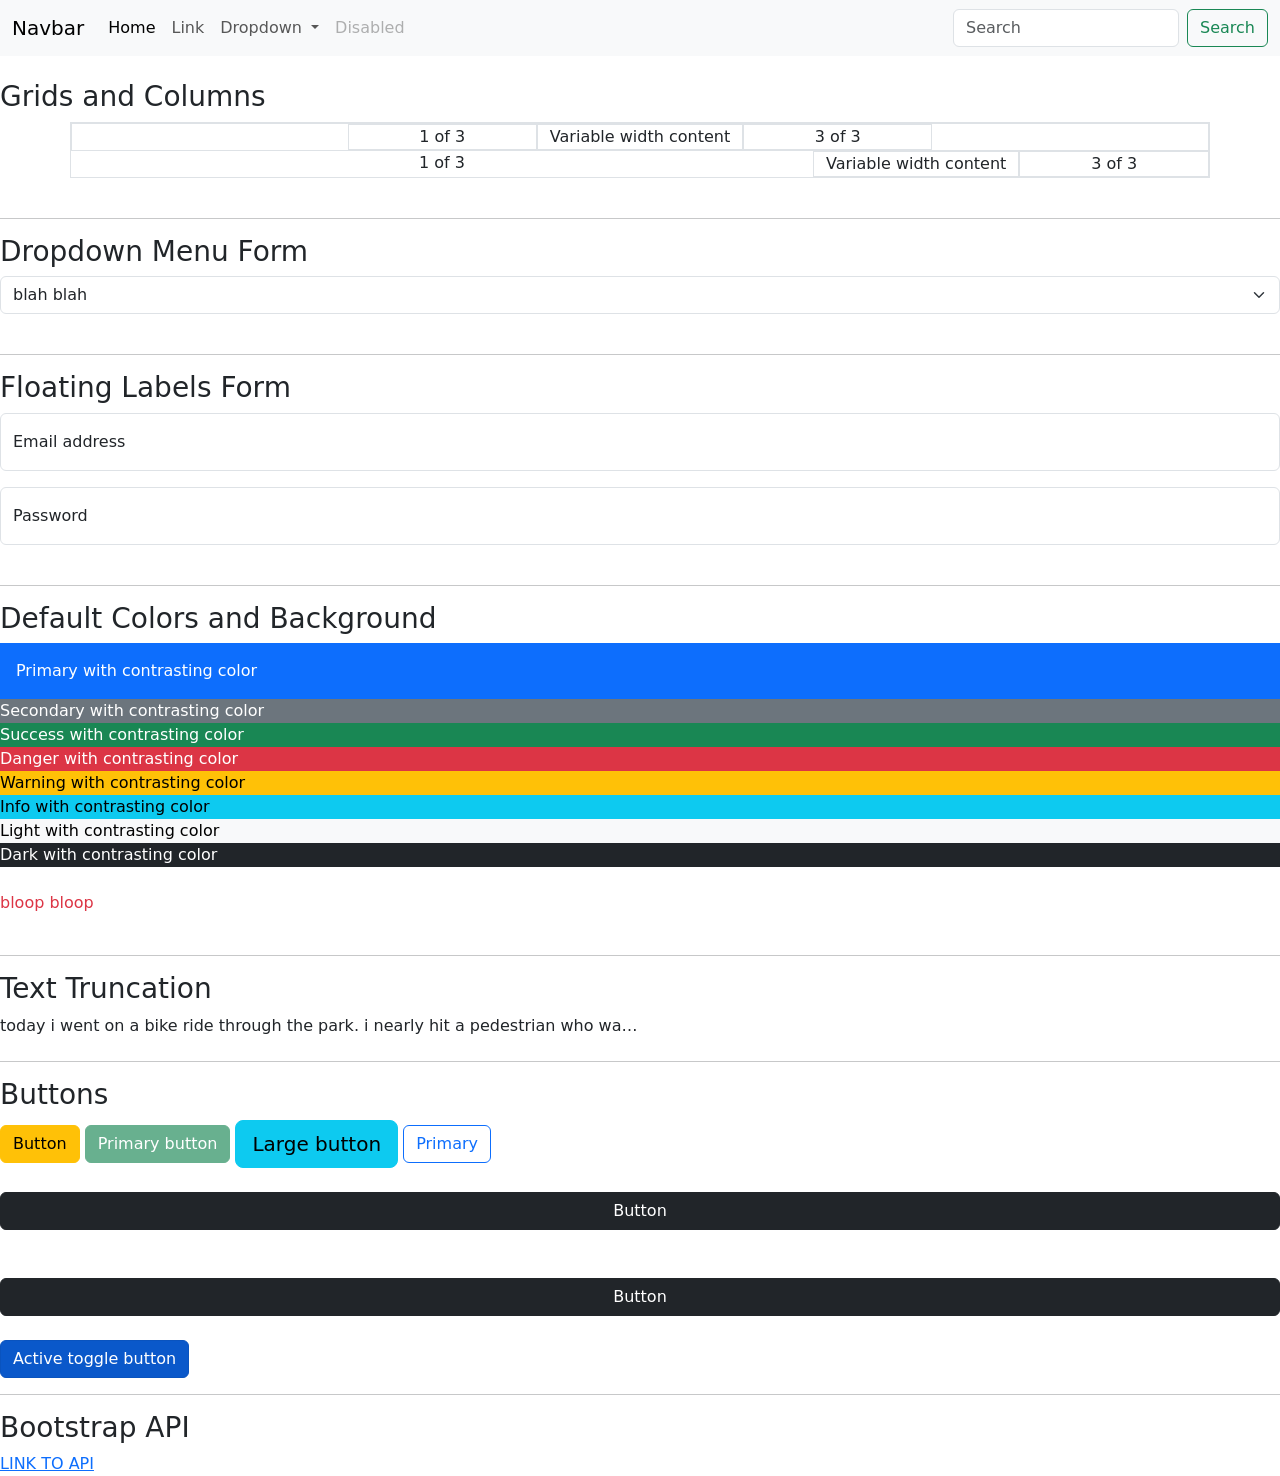
<file: 23_bt_dynamicSalamanders_akhmedovaD-huaS/index.html>
<!--
Dynamic Salamanders: Diana Akhmedova and Samantha Hua
SoftDev
K23 -- A Day of Noodling -- exploring Bootstrap
2022-11-28
time spent: 1.5 hrs
-->

<!doctype html>
<html lang="en">
  <head>
    <meta charset="utf-8">
    <meta name="viewport" content="width=device-width, initial-scale=1">
    <title>Bootstrap demo</title>
    <link href="https://cdn.jsdelivr.net/npm/bootstrap@5.2.3/dist/css/bootstrap.min.css" rel="stylesheet" integrity="sha384-rbsA2VBKQhggwzxH7pPCaAqO46MgnOM80zW1RWuH61DGLwZJEdK2Kadq2F9CUG65" crossorigin="anonymous">
  </head>
  <body>
    <!-- break it down now: Popper and other JS -->
    <script src="https://cdn.jsdelivr.net/npm/@popperjs/core@2.11.6/dist/umd/popper.min.js" integrity="sha384-oBqDVmMz9ATKxIep9tiCxS/Z9fNfEXiDAYTujMAeBAsjFuCZSmKbSSUnQlmh/jp3" crossorigin="anonymous"></script>
    <script src="https://cdn.jsdelivr.net/npm/bootstrap@5.2.3/dist/js/bootstrap.min.js" integrity="sha384-cuYeSxntonz0PPNlHhBs68uyIAVpIIOZZ5JqeqvYYIcEL727kskC66kF92t6Xl2V" crossorigin="anonymous"></script>

    <!-- complete JS bundle -->
    <!-- <script src="https://cdn.jsdelivr.net/npm/bootstrap@5.2.3/dist/js/bootstrap.bundle.min.js" integrity="sha384-kenU1KFdBIe4zVF0s0G1M5b4hcpxyD9F7jL+jjXkk+Q2h455rYXK/7HAuoJl+0I4" crossorigin="anonymous"></script> -->

    <!-- NAVBAR -->
    <nav class="navbar navbar-expand-lg bg-light">
      <!-- navbar creates the navbar element. visually, it just looks like a bar at the top of the screen with no margin -->
      <div class="container-fluid">
        <a class="navbar-brand" href="#">Navbar</a>
        <!-- navbar-brand makes the anchor link not look like a link but is still clickable -->
        <button class="navbar-toggler" type="button" data-bs-toggle="collapse" data-bs-target="#navbarSupportedContent" aria-controls="navbarSupportedContent" aria-expanded="false" aria-label="Toggle navigation">
          <!-- navbar-toggler is what allows mobile users to still access all of the components in the navbar. it only appears when the screen is small -->
          <span class="navbar-toggler-icon"></span>
          <!-- navbar-toggler-icon is the built in three lines icon that represents a menu that can be opened up -->
        </button>
        <div class="collapse navbar-collapse" id="navbarSupportedContent">
          <!-- navbar-collapse allows the user to move the navbar out of sight whenever they are not at the top of the page -->
          <!-- WE DO NOT KNOW WHAT COLLAPSE DOES THAT NAVBAR-COLLAPSE DOESN'T -->
          <ul class="navbar-nav me-auto mb-2 mb-lg-0">
            <!-- me-auto makes all of the contents in this list align left. mb-2 makes the margin of the ul larger and the overall navar thicker. mb-lg-0 removes the margin on the ul so that the overall navbar is the same thickness regardless of the screen size. mb-lg-0 is only triggered when the screen size is considered large -->
            <li class="nav-item">
              <!-- nav-link active bolds the item in the navbar that indicates to the user which page they are currently on -->
              <a class="nav-link active" aria-current="page"  href="#">Home</a>
              <!-- aria-current indicates the user is interacting with a specific item on the current page. it is an accessibility feature as screenreaders will be able to pick up on this and notify the listener that that link leads to the page you are already on. has no visual difference -->
            </li>
            <li class="nav-item">
              <!-- we think nav-item is a way to group all of the elements within the navbar. it doesn't actually change the style -->
              <a class="nav-link" href="#">Link</a>
            </li>
            <li class="nav-item dropdown">
              <!-- nav-item dropdown-toggle allows the user to toggle the dropdown menu on and off (visible/invisible) -->
              <a class="nav-link dropdown-toggle" href="#" role="button" data-bs-toggle="dropdown" aria-expanded="false">
                Dropdown
              </a>
              <ul class="dropdown-menu">
              <!-- dropdown-menu that allows the user to click on "Action", "Another action", and "Something else here" -->
                <li><a class="dropdown-item" href="#">Action</a></li>
                <li><a class="dropdown-item" href="#">Another action</a></li>
                <li><hr class="dropdown-divider"></li>
                <!-- creates a line within the dropdown menu to separate two sections of the same dropdown -->
                <li><a class="dropdown-item" href="#">Something else here</a></li>
                <!-- dropdown-item is an item of the dropdown-menu -->
              </ul>
            </li>
            <li class="nav-item">
              <a class="nav-link disabled">Disabled</a>
              <!-- nav-link disabled disables the user from clicking the link, it appears grayed out and is not clickable -->
            </li>
          </ul>
          <form class="d-flex" role="search">
            <!-- search is a form that allows the user to input text into the search bar and submit it when the search bar is clicked -->
            <input class="form-control me-2" type="search" placeholder="Search" aria-label="Search">
            <!-- form-control lets boostrap know that you're making a form more specific/customized. it allows you to utilize the other form-specific features -->
            <button class="btn btn-outline-success" type="submit">Search</button>
            <!-- btn-outline-success creates a green outline for the button and fills it with a darker green when hovered over -->
          </form>
        </div>
      </div>
    </nav>

    <br>

    <h3>Grids and Columns</h3>

    <!-- GRIDS AND COLUMNS -->
    <div class="container text-center border">
      <!-- container allows you to access all of the features Bootstrap provides for container. border makes a light gray border around the element -->
      <div class="row justify-content-md-center border">
        <div class="col col-lg-2 border">
          <!-- col-lg-2 changes the column size if the screen is classified as a large screen. 2 is the specified width of the cell. the greater the number, the larger the cell -->
          1 of 3
        </div>
        <div class="col-md-auto border">
          <!-- col-md-auto makes the column size just large enough to encase the text -->
          Variable width content
        </div>
        <div class="col col-lg-2 border">
          3 of 3
        </div>
      </div>
      <div class="row">
        <div class="col">
          1 of 3
        </div>
        <div class="col-md-auto border">
          Variable width content
        </div>
        <div class="col col-lg-2 border">
          3 of 3
        </div>
      </div>
    </div>

    <br>
    <hr>
    <h3>Dropdown Menu Form</h3>

    <!-- FORMS -->
      <!-- DROPDOWN-MENU FORM -->
      <select class="form-select" aria-label="Default select example">
        <!-- form-select specifies the type of form you are inputting, form-select is a dropdown-menu that displays "blah blah", "One", "Two", and "Three" -->
        <option selected>blah blah</option>
        <!-- selected specifies that this should be the option visible to the user before a choice is made -->
        <option value="1">One</option>
        <option value="2">Two</option>
        <option value="3">Three</option>
        <!-- form-select options -->
      </select>

      <br>
      <hr>
      <h3>Floating Labels Form</h3>

      <!-- FLOATING LABELS FORM -->
      <div class="form-floating mb-3">
        <!-- form-floating specifies that you are coding a form with floating labels. the mb-3 separates the email address input from the password input. the 3 specifically determines the size of the gap -->
        <input type="email" class="form-control" id="floatingInput" placeholder="name@example.com">
        <!-- specifying the type of input to be email does not change the site visually. we think it may allow us to validate whether the input was an email or not later on. -->
        <label for="floatingInput">Email address</label>
      </div>
      <div class="form-floating">
        <!-- form-floating creates a smaller-sized grayed out text of "Password" that appears above the user's cursor when the text field is clicked -->
        <input type="password" class="form-control" id="floatingPassword" placeholder="Password">
        <!-- placeholder is required on each <input> element, and we think that it is used if the user inputs nothing and submits the form, but the placeholder doesn't display on the text field -->
        <label for="floatingPassword">Password</label>
        <!-- for="floatingPassword" specifies the specific element the label is for. it is referencing the id given to the input earlier -->
      </div>

      <br>
      <hr>
      <h3>Default Colors and Background</h3>

    <!-- COLORS AND BACKGROUND -->
    <div class="text-bg-primary p-3">Primary with contrasting color</div>
    <!-- p-3 makes the padding the specific size attributed to 3. as with the other spacing shortcuts, the larger the number, the larger the spacing -->
    <!-- primary is blue, text is white -->
    <div class="text-bg-secondary">Secondary with contrasting color</div>
    <!-- secondary is gray, text is white -->
    <div class="text-bg-success">Success with contrasting color</div>
    <!-- success is dark green, text is white -->
    <div class="text-bg-danger">Danger with contrasting color</div>
    <!-- danger is red, text is white  -->
    <div class="text-bg-warning">Warning with contrasting color</div>
    <!-- warning is yellow, text is black -->
    <div class="text-bg-info">Info with contrasting color</div>
    <!-- info is light blue, text is black-->
    <div class="text-bg-light">Light with contrasting color</div>
    <!-- light is white, text is black -->
    <div class="text-bg-dark">Dark with contrasting color</div>
    <!-- dark is black, text is white -->
    <br>
    <div class="text-danger">bloop bloop</div>
    <!-- you can also use the default colors to change text. just remove the -bg -->

    <br>
    <hr>
    <h3>Text Truncation</h3>

    <!-- TEXT TRUNCATION -->
    <span class="d-inline-block text-truncate" style="max-width: 50%;">
    <!-- the documentation said this would only work with display:block or display:inline-block. we opted for the example with display:inline-block as we thought this would be more applicable to our work -->
      today i went on a bike ride through the park. i nearly hit a pedestrian who walked into the bike lane. i was scared. and i saw a little kid who was eating ice cream. in this weather! who could imagine
      <!-- d-inline-block is the bootstrap shortcut to set display:inline-block. the style specifies where the text should be cut off. the ellipses are added automatically-->
      <!-- this would have been very helpful with our K00 projects when we only wanted to show a snippet of our blogs/stories -->
    </span>

    <br>
    <hr>
    <h3>Buttons</h3>

    <!-- BUTTONS -->
    <button class="btn btn-warning" type="submit">Button</button>
    <!-- classic type of button that gets lighter when you hover over it -->
    <button type="button" class="btn btn-success" disabled>Primary button</button>
    <!-- btn-success creates a green button with white text. it does not change color because the user is prohibited from clicking on the button -->
    <button type="button" class="btn btn-info btn-lg">Large button</button>
    <!-- btn-info creates a large blue button with white text. it becomes a lighter shade of blue once hovered over -->
    <button type="button" class="btn btn-outline-primary">Primary</button>
    <!-- btn-outline-primary creates a blue outline of the button with blue text. once hovered over, the button's background becomes blue and the text becomes white -->

    <br> <br>

    <div class="d-grid gap-5">
      <!-- d-grid makes the button the length of the screen. gap-5 specifies the distance between the two buttons. 5 is the maximum so any number beyond it makes the two buttons touch. -->
      <button class="btn btn-dark" type="button">Button</button>
      <button class="btn btn-dark" type="button">Button</button>
      <!-- the button spans the entire screen and is black with white text. when hovered over, the button turns gray -->
    </div>
    <br>
    <button type="button" class="btn btn-primary active" data-bs-toggle="button" aria-pressed="true">Active toggle button</button>
    <!-- btn-primary active creates a blue button that can be pressed to activate/toggle on and pressed again to deactivate/toggle off. it turns a darker shade of blue once activated. -->

    <br>
    <hr>
    <h3>Bootstrap API</h3>

    <a alt="bootstrap api link" href="https://getbootstrap.com/docs/5.2/utilities/api/">LINK TO API</a>

  </body>
</html>
</file>
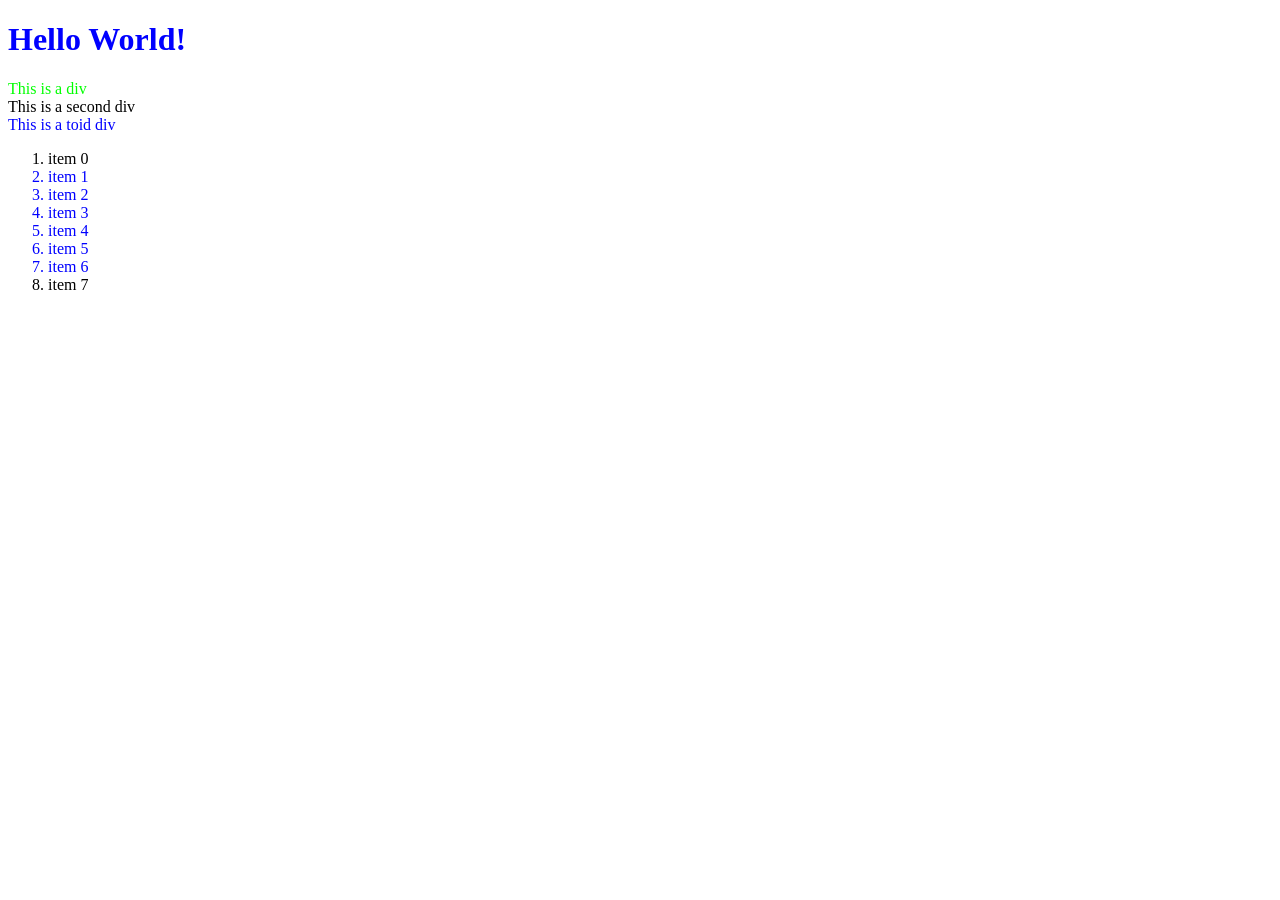
<file: 28_jsdom/index.html>
<!DOCTYPE html>

<!--
     Team Dark Lord Chuckles the Silly Pig :: Lauren Lee, Thomas Zhang, Diana Akhmedova
     SoftDev pd7
     K28 -- Manipulating the DOM
     2023-04-05w
   --------------------------------------------------
-->

<html lang="en">
  <!-- HTML file for exploring JavaScript interactions with the DOM -->

  <head>
    <meta charset="utf-8">
    <style>
      .red   {color : #ff0000;}
      .green {color : #00ff00;}
      .blue  {color : #0000ff;}
    </style>
  </head>

  <body>
    <h1 id="h" class="blue">Hello World!</h1>

    <div id="div1" class="green">This is a div</div>
    <div id="div2">This is a second div</div>
    <div class="blue">This is a toid div</div>

    <ol id="thelist">
      <li class="">item 0</li>
      <li class="green blue">item 1</li>
      <li class="green blue">item 2</li>
      <li class="red green blue">item 3</li>
      <li class="red green blue">item 4</li>
      <li class="green blue">item 5</li>
      <li class="green blue">item 6</li>
      <li class="">item 7</li>
    </ol>

    <script src="dommy_consolery.js"></script>

  </body>
</html>
</file>
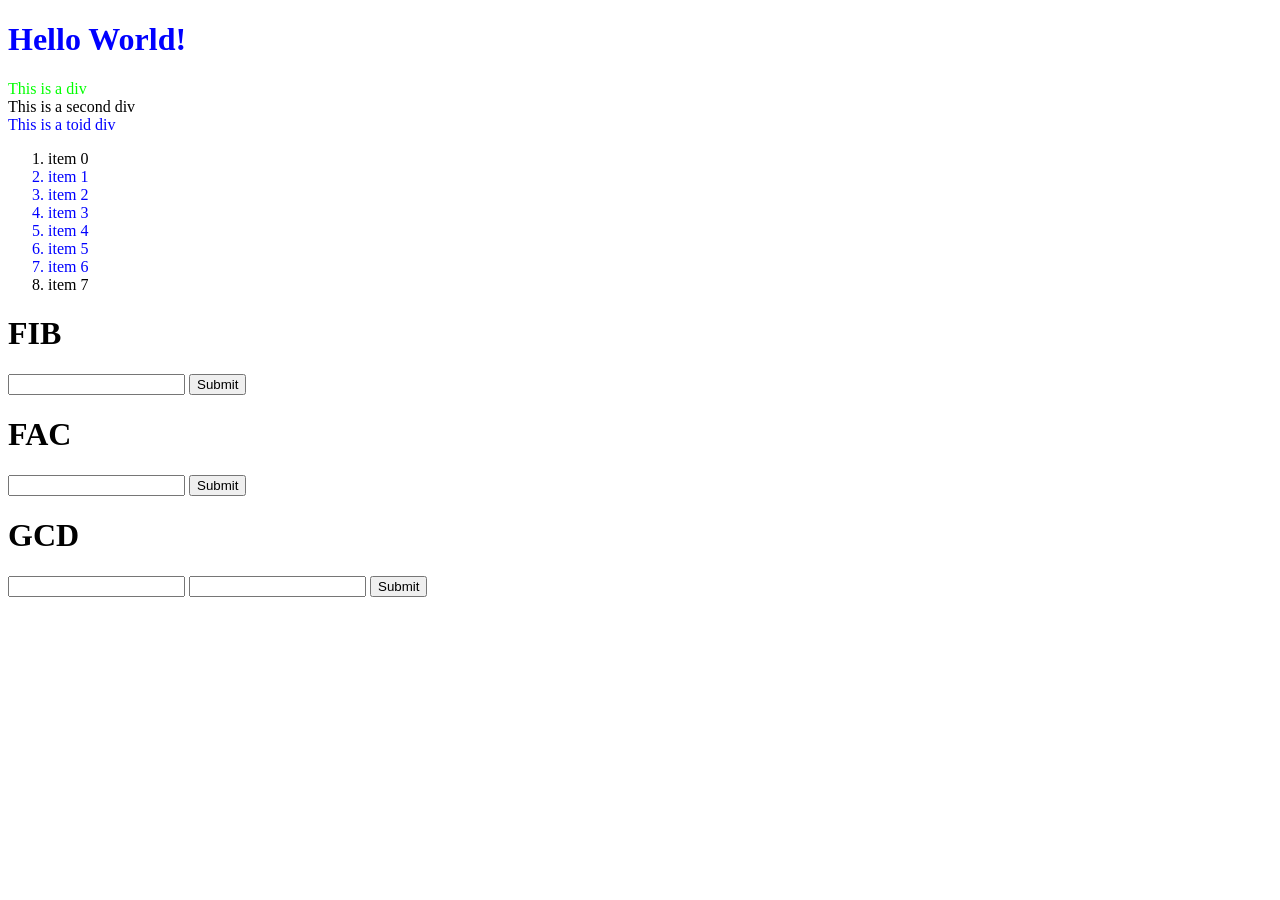
<file: 29_jsdom/index.html>
<!DOCTYPE html>

<!--
     Team Dark Lord Chuckles the Silly Pig :: Lauren Lee, Thomas Zhang, Diana Akhmedova
     SoftDev pd7
     K29 -- Manipulating the DOM
     2023-04-20r
   --------------------------------------------------
-->

<html lang="en">
  <!-- HTML file for exploring JavaScript interactions with the DOM -->

  <head>
    <meta charset="utf-8">
    <style>
      .red   {color : #ff0000;}
      .green {color : #00ff00;}
      .blue  {color : #0000ff;}
    </style>
  </head>

  <body>
    <h1 id="h" class="blue">Hello World!</h1>

    <div id="div1" class="green">This is a div</div>
    <div id="div2">This is a second div</div>
    <div class="blue">This is a toid div</div>

    <ol id="thelist">
      <li class="">item 0</li>
      <li class="green blue">item 1</li>
      <li class="green blue">item 2</li>
      <li class="red green blue">item 3</li>
      <li class="red green blue">item 4</li>
      <li class="green blue">item 5</li>
      <li class="green blue">item 6</li>
      <li class="">item 7</li>
    </ol>

    <h1>FIB</h1>
    <input type="number" id="fibText"></input>
    <button id="fibButton">Submit</button>
    <p id="fibPara"></p>

    <h1>FAC</h1>
    <input type="number" id="facText"></input>
    <button id="facButton">Submit</button>
    <p id="facPara"></p>

    <h1>GCD</h1>
    <input type="number" id="gcdText1"></input>
    <input type="number" id="gcdText2"></input>
    <button id="gcdButton">Submit</button>
    <p id="gcdPara"></p>

    <script src="dommy_consolery.js"></script>

  </body>
</html>
</file>
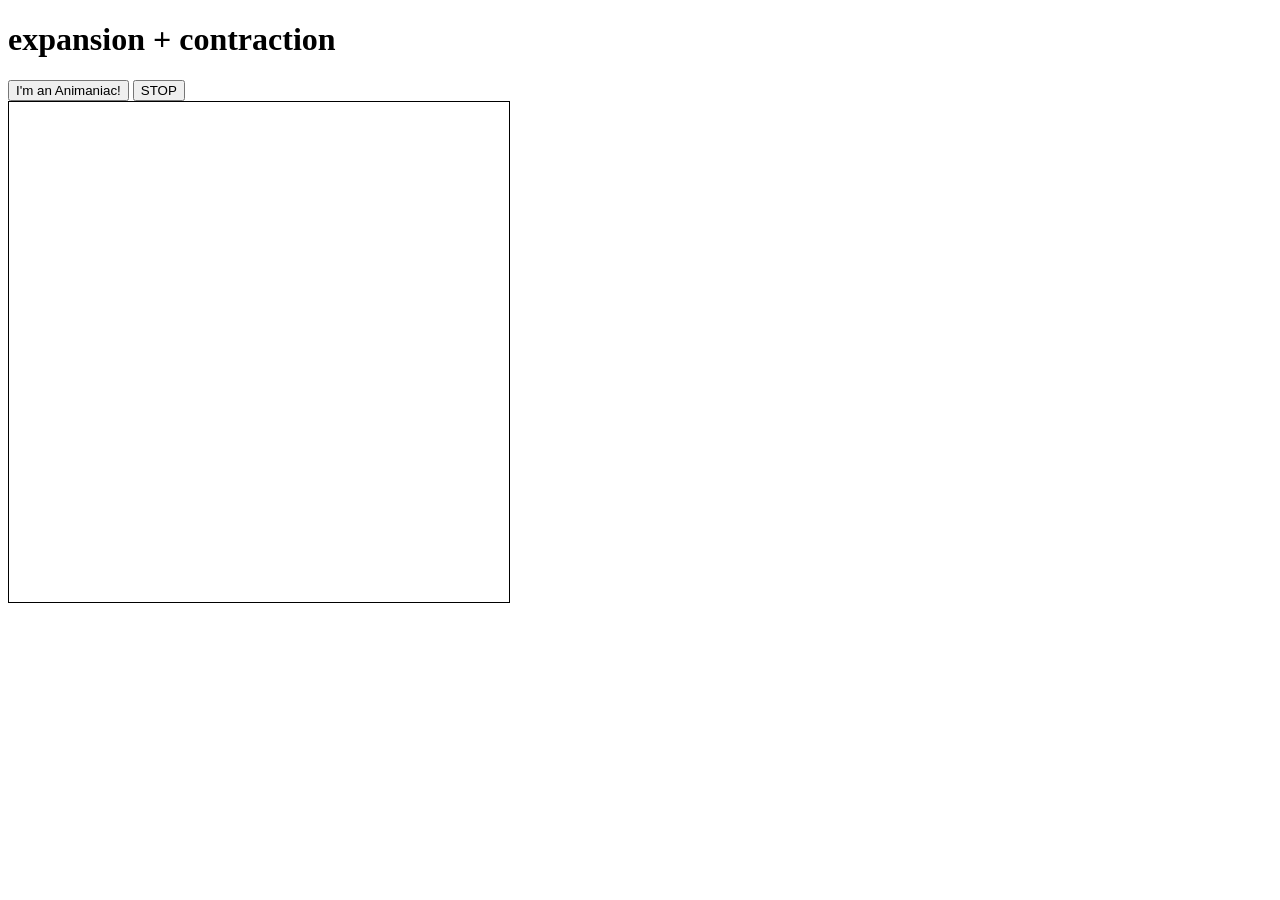
<file: 31_jsanim/index.html>
<!DOCTYPE html>
<html lang="en">
  <!-- Team Dark Lord Chuckles the Silly Pig :: Lauren Lee, Thomas Zhang, Diana Akhmedova
       SoftDev pd7
       K31 -- canvas based JS animation
       2023-04-25t

       HTML file for JavaScript canvas work
  -->

  <head>
    <meta charset="utf-8"/>
    <title>The State of Animania</title>
  </head>

  <style>
    #playground { border: 1px solid black }
  </style>

  <h1>expansion + contraction</h1>

  <div>
    <button id="buttonCircle">
      I'm an Animaniac!
    </button>

    <button id="buttonStop">
      STOP
    </button>
  </div>

  <canvas width="500" height="500" id="playground">
  </canvas>

  <script src="animate.js"></script>

</html>
</file>
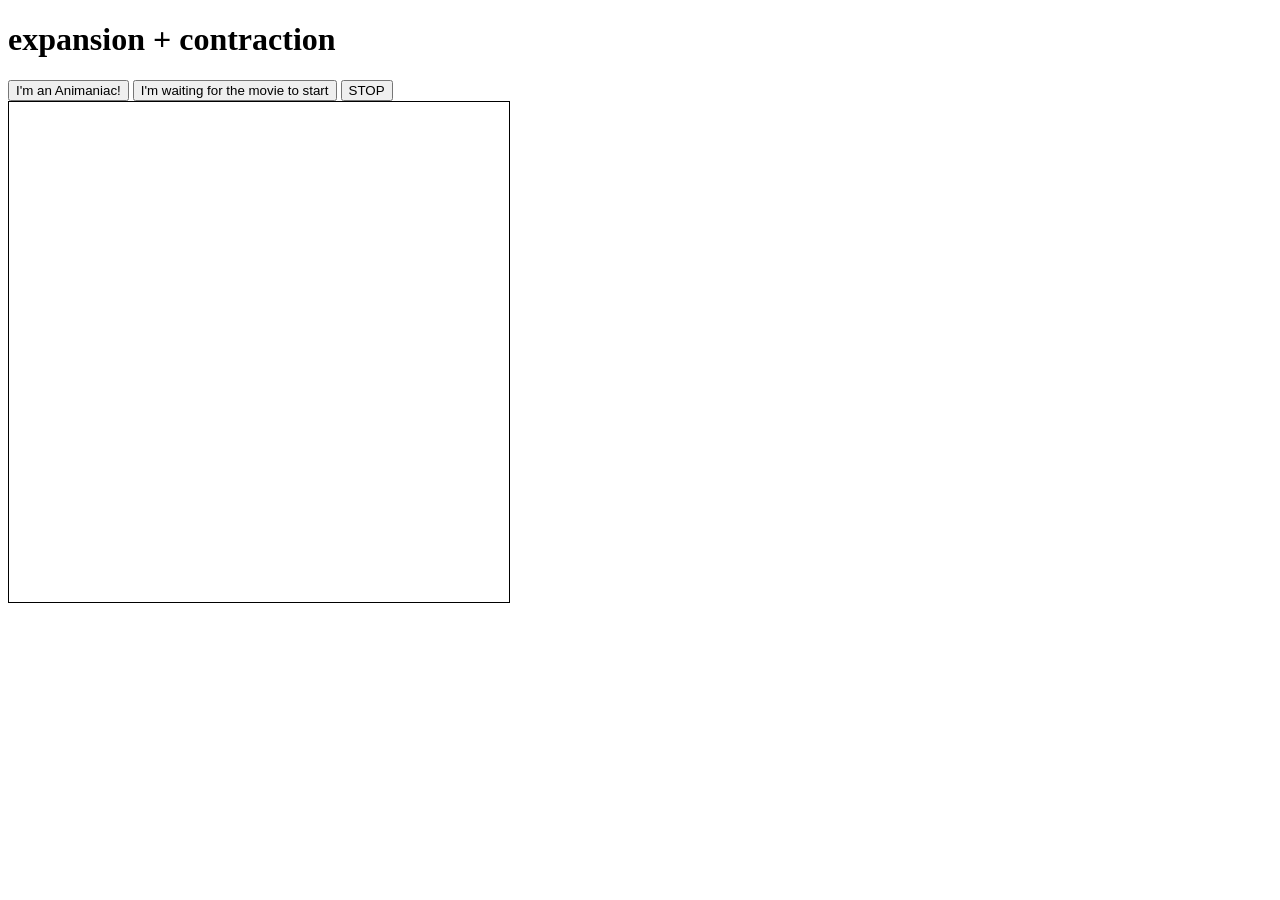
<file: 32_jsanim/index.html>
<!DOCTYPE html>
<html lang="en">
  <!-- Team Dark Lord Chuckles the Silly Pig :: Lauren Lee, Thomas Zhang, Diana Akhmedova
       SoftDev pd7
       K32 -- canvas based JS animation
       2023-04-26w
       HTML file for JavaScript canvas work
  -->

  <head>
    <meta charset="utf-8"/>
    <title>The State of Animania</title>
  </head>

  <style>
    #playground { border: 1px solid black }
  </style>

  <h1>expansion + contraction</h1>

  <div>
    <button id="circle">
    I'm an Animaniac!
    </button>

    <button id="dvd">
    I'm waiting for the movie to start
    </button>
    
    <button id="stop">
    STOP
    </button>
  </div>

  <canvas width="500" height="500" id="playground">
  </canvas>

  <script src="animate.js"></script>

</html>
</file>
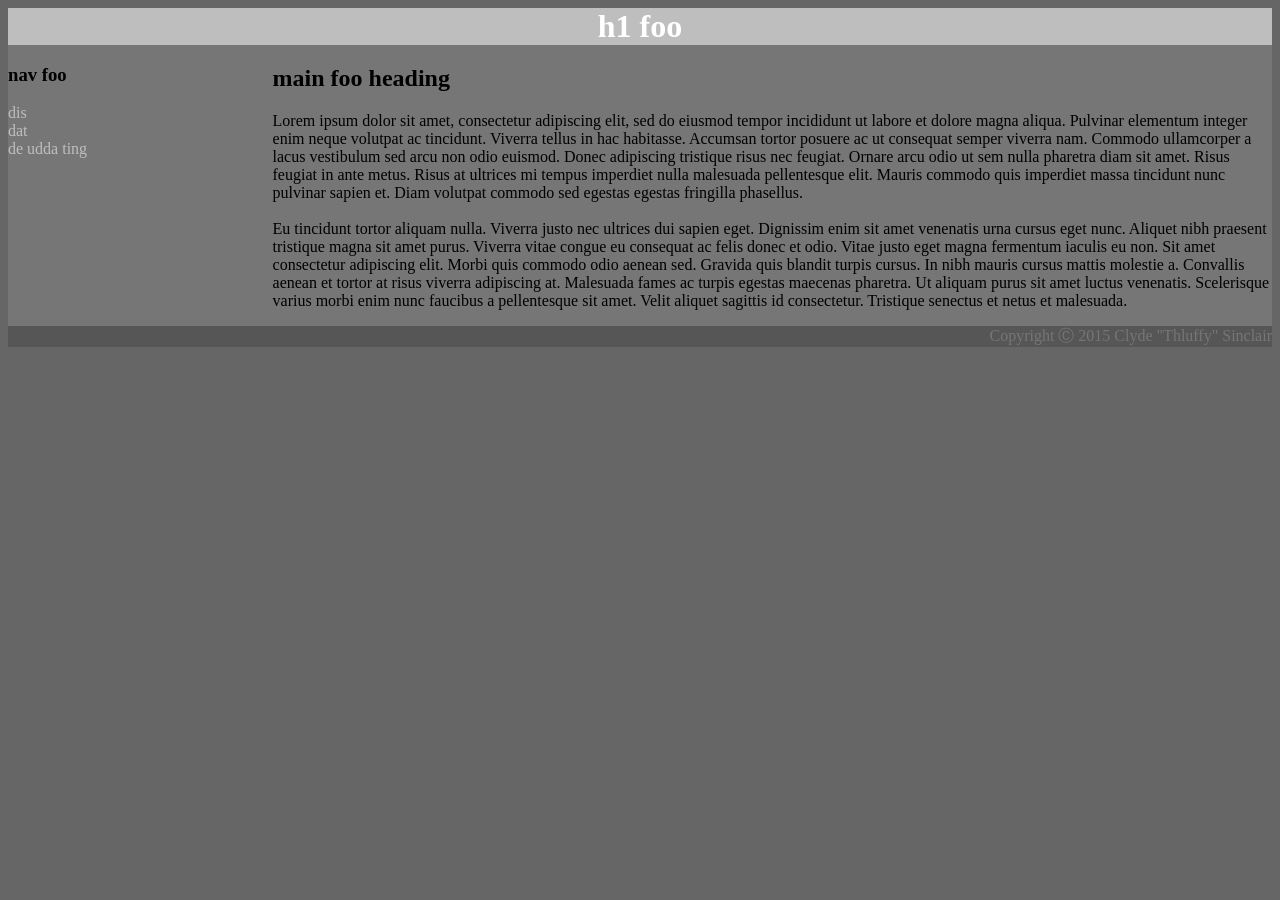
<file: 14_css/templates/index.html>
<!--
* DEM PUMPKINS: Diana Akhmedova, Emily Ortiz, May Qiu
* SoftDev
* K14 -- Serving Looks
* 2022-10-19
* time spent: 0.3 hr
-->

<!DOCTYPE html>

<html>

    <head>
        <link rel="stylesheet" type="text/css" href="../static/style.css">
    </head>

    <body>
        <h1>h1 foo</h1>
        <div id="flex_container">
            <div id="navigate">
                <nav class="main_content">
                    <h3>nav foo</h3>
                    <ul>
                        <li>dis</li>
                        <li>dat</li>
                        <li>de udda ting</li>
                    </ul>
                </nav>
            </div>
            <div class="main_content">
                <h2>main foo heading</h2>
                <p>Lorem ipsum dolor sit amet, consectetur adipiscing elit, sed do eiusmod tempor incididunt ut labore et dolore magna aliqua. Pulvinar elementum integer enim neque volutpat ac tincidunt. Viverra tellus in hac habitasse. Accumsan tortor posuere ac ut consequat semper viverra nam. Commodo ullamcorper a lacus vestibulum sed arcu non odio euismod. Donec adipiscing tristique risus nec feugiat. Ornare arcu odio ut sem nulla pharetra diam sit amet. Risus feugiat in ante metus. Risus at ultrices mi tempus imperdiet nulla malesuada pellentesque elit. Mauris commodo quis imperdiet massa tincidunt nunc pulvinar sapien et. Diam volutpat commodo sed egestas egestas fringilla phasellus.
                <br><br>
                Eu tincidunt tortor aliquam nulla. Viverra justo nec ultrices dui sapien eget. Dignissim enim sit amet venenatis urna cursus eget nunc. Aliquet nibh praesent tristique magna sit amet purus. Viverra vitae congue eu consequat ac felis donec et odio. Vitae justo eget magna fermentum iaculis eu non. Sit amet consectetur adipiscing elit. Morbi quis commodo odio aenean sed. Gravida quis blandit turpis cursus. In nibh mauris cursus mattis molestie a. Convallis aenean et tortor at risus viverra adipiscing at. Malesuada fames ac turpis egestas maecenas pharetra. Ut aliquam purus sit amet luctus venenatis. Scelerisque varius morbi enim nunc faucibus a pellentesque sit amet. Velit aliquet sagittis id consectetur. Tristique senectus et netus et malesuada.</p>
            </div>
        </div>
        <p id="copyright">Copyright Ⓒ 2015 Clyde "Thluffy" Sinclair</p>
    </body>

</html>
</file>
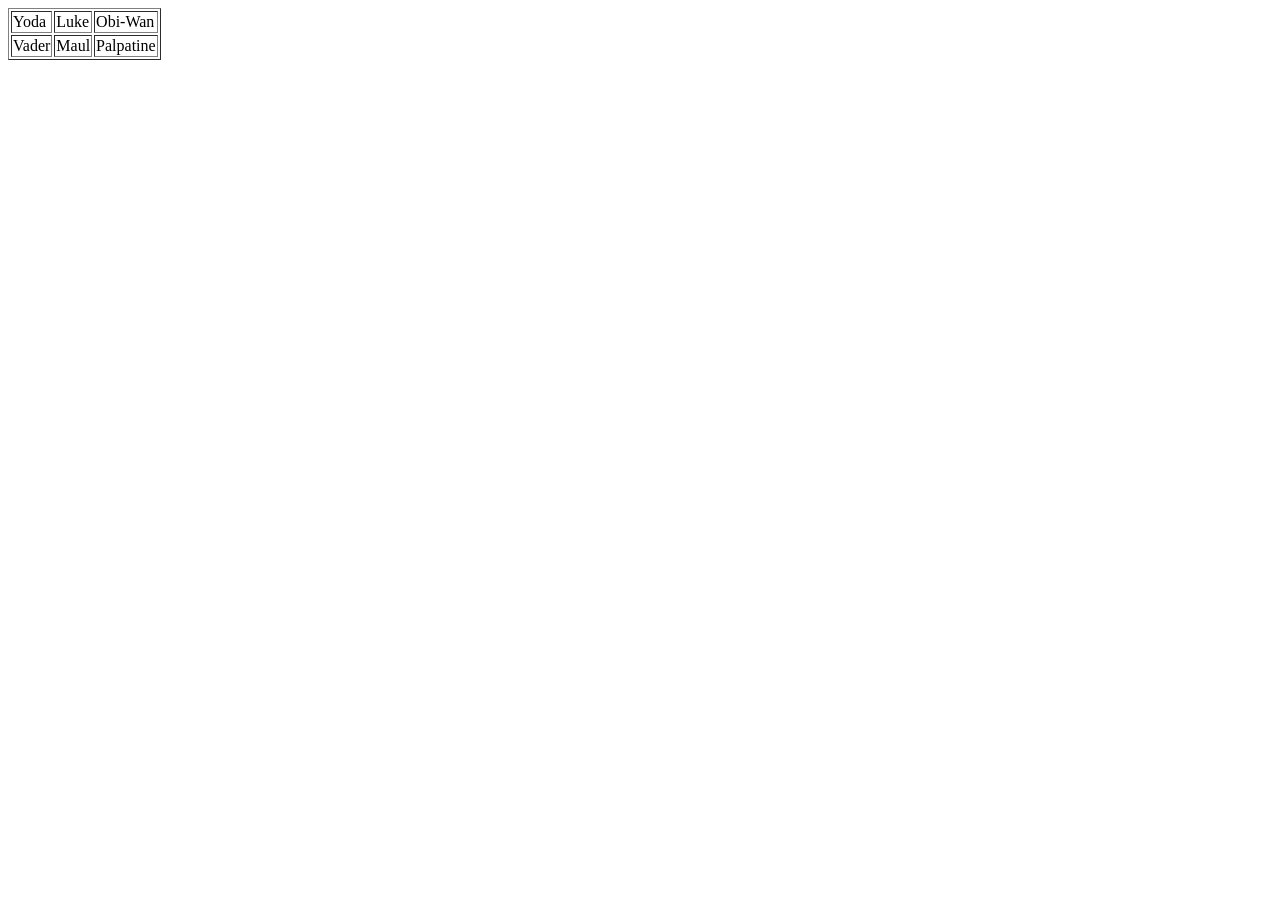
<file: 33_jsprop/1/index.html>
<!DOCTYPE html>
<!-- Team Dark Lord Chuckles the Silly Pig :: Lauren Lee, Thomas Zhang, Diana Akhmedova  
     SoftDev pd7
     Spring 2023
     HTML file for exploring DOM event propogation using JavaScript
-->

<html lang="en">
  <head>
    <meta charset="utf-8"/>
    <title>
      Event Propagation Demo
    </title>
  </head>

  <body>
    <table border="1">
      <tr>
        <td>Yoda</td>
        <td>Luke</td>
        <td>Obi-Wan</td>
      </tr>
      <tr>
        <td>Vader</td>
        <td>Maul</td>
        <td>Palpatine</td>
      </tr>
    </table>

    <script src="events.js"></script>
  </body>

</html>
</file>
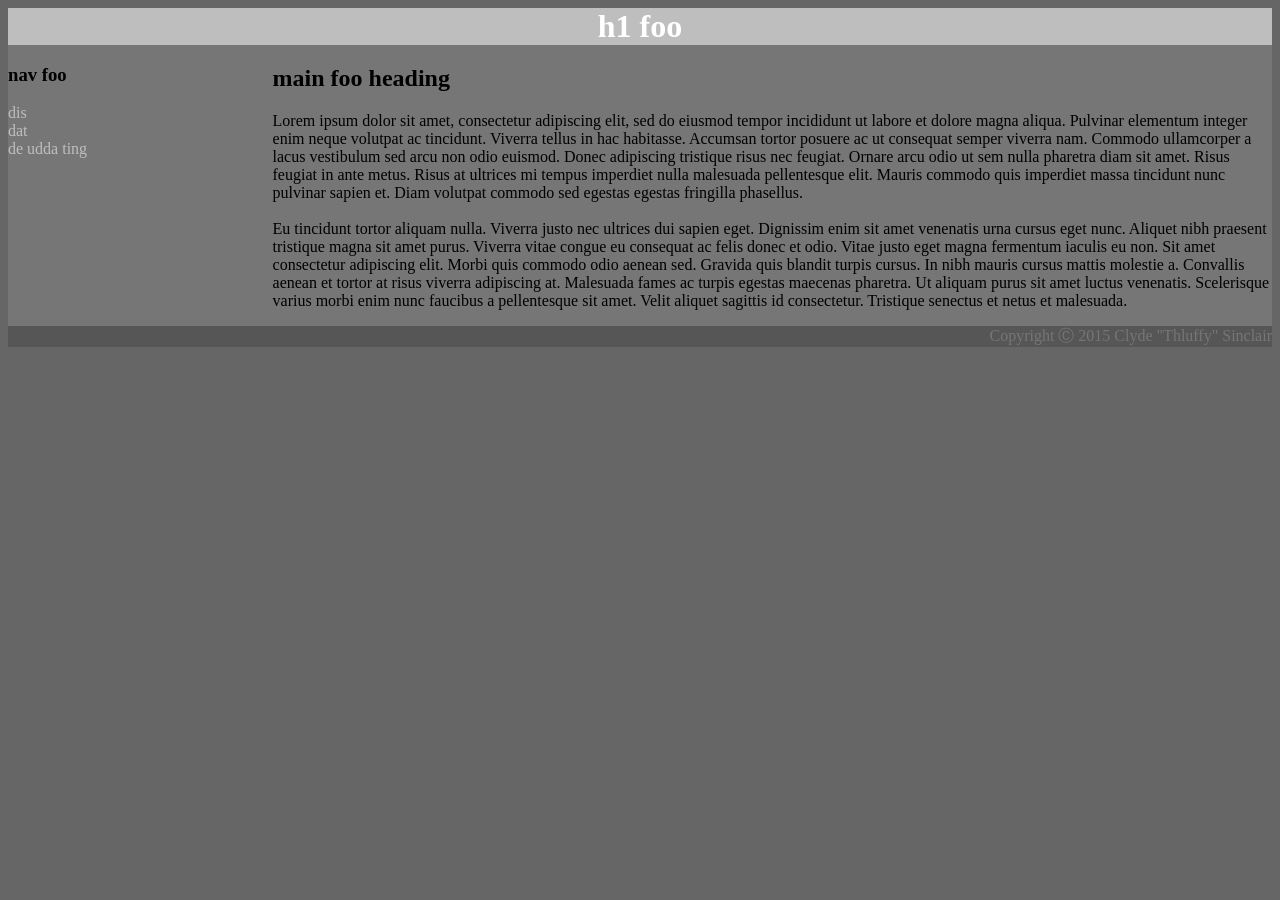
<file: 13_css/mimic.html>
<!--
* DEM PUMPKINS: Diana Akhmedova, Emily Ortiz, May Qiu
* SoftDev
* K13 -- Stuylin' & Wylin' & Profilin'
* 2022-10-18
* time spent: 1 hr
-->

<!DOCTYPE html>

<html>

    <head>
        <link rel="stylesheet" type="text/css" href="mimic.css">
    </head>

    <body>
        <h1>h1 foo</h1>
        <div id="flex_container">
            <div id="navigate">
                <nav class="main_content">
                    <h3>nav foo</h3>
                    <ul>
                        <li>dis</li>
                        <li>dat</li>
                        <li>de udda ting</li>
                    </ul>
                </nav>
            </div>
            <div class="main_content">
                <h2>main foo heading</h2>
                <p>Lorem ipsum dolor sit amet, consectetur adipiscing elit, sed do eiusmod tempor incididunt ut labore et dolore magna aliqua. Pulvinar elementum integer enim neque volutpat ac tincidunt. Viverra tellus in hac habitasse. Accumsan tortor posuere ac ut consequat semper viverra nam. Commodo ullamcorper a lacus vestibulum sed arcu non odio euismod. Donec adipiscing tristique risus nec feugiat. Ornare arcu odio ut sem nulla pharetra diam sit amet. Risus feugiat in ante metus. Risus at ultrices mi tempus imperdiet nulla malesuada pellentesque elit. Mauris commodo quis imperdiet massa tincidunt nunc pulvinar sapien et. Diam volutpat commodo sed egestas egestas fringilla phasellus.
                <br><br>
                Eu tincidunt tortor aliquam nulla. Viverra justo nec ultrices dui sapien eget. Dignissim enim sit amet venenatis urna cursus eget nunc. Aliquet nibh praesent tristique magna sit amet purus. Viverra vitae congue eu consequat ac felis donec et odio. Vitae justo eget magna fermentum iaculis eu non. Sit amet consectetur adipiscing elit. Morbi quis commodo odio aenean sed. Gravida quis blandit turpis cursus. In nibh mauris cursus mattis molestie a. Convallis aenean et tortor at risus viverra adipiscing at. Malesuada fames ac turpis egestas maecenas pharetra. Ut aliquam purus sit amet luctus venenatis. Scelerisque varius morbi enim nunc faucibus a pellentesque sit amet. Velit aliquet sagittis id consectetur. Tristique senectus et netus et malesuada.</p>
            </div>
        </div>
        <p id="copyright">Copyright Ⓒ 2015 Clyde "Thluffy" Sinclair</p>
    </body>

</html>
</file>
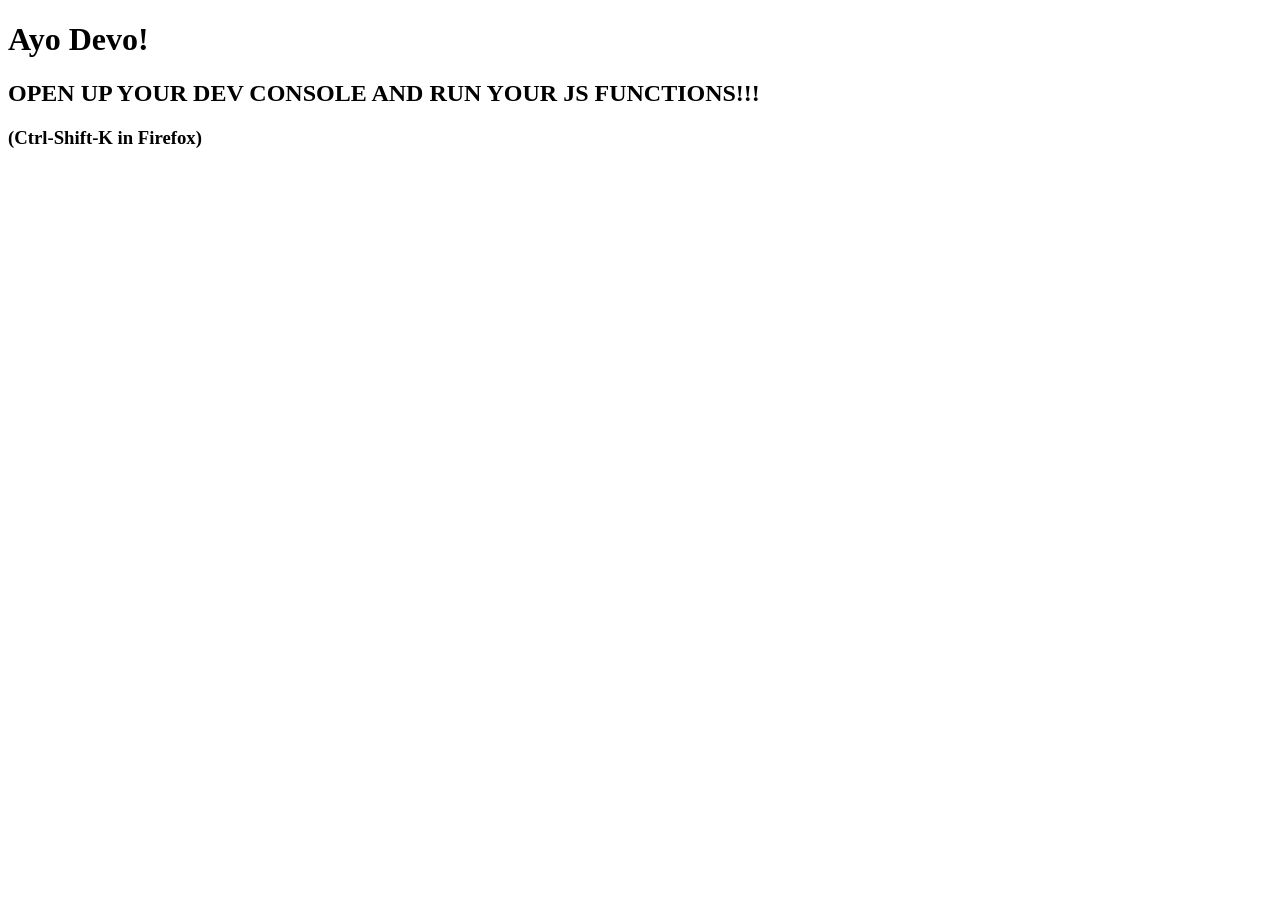
<file: 27_js/open_me.html>
<!DOCTYPE html>

<!--
     Team Dark Lord Chuckles the Silly Pig :: Lauren Lee, Thomas Zhang, Diana Akhmedova
     SoftDev pd7
     K27 -- Basic functions in JavaScript
     2023-04-03t
-->

<html lang="en">
  <!-- HTML file for intro JavaScript work -->

  <html>
    <head>
      <meta charset="utf-8"/>
      <title>JS work the foist</title>
    </head>
    
    <body>
      <H1>Ayo Devo!</H1>
      <h2>OPEN UP YOUR DEV CONSOLE AND RUN YOUR JS FUNCTIONS!!!</h2>
      <h3>(Ctrl-Shift-K in Firefox)</h3>

      <script src="fibfac.js"></script>
    </body>
  </html>
</file>
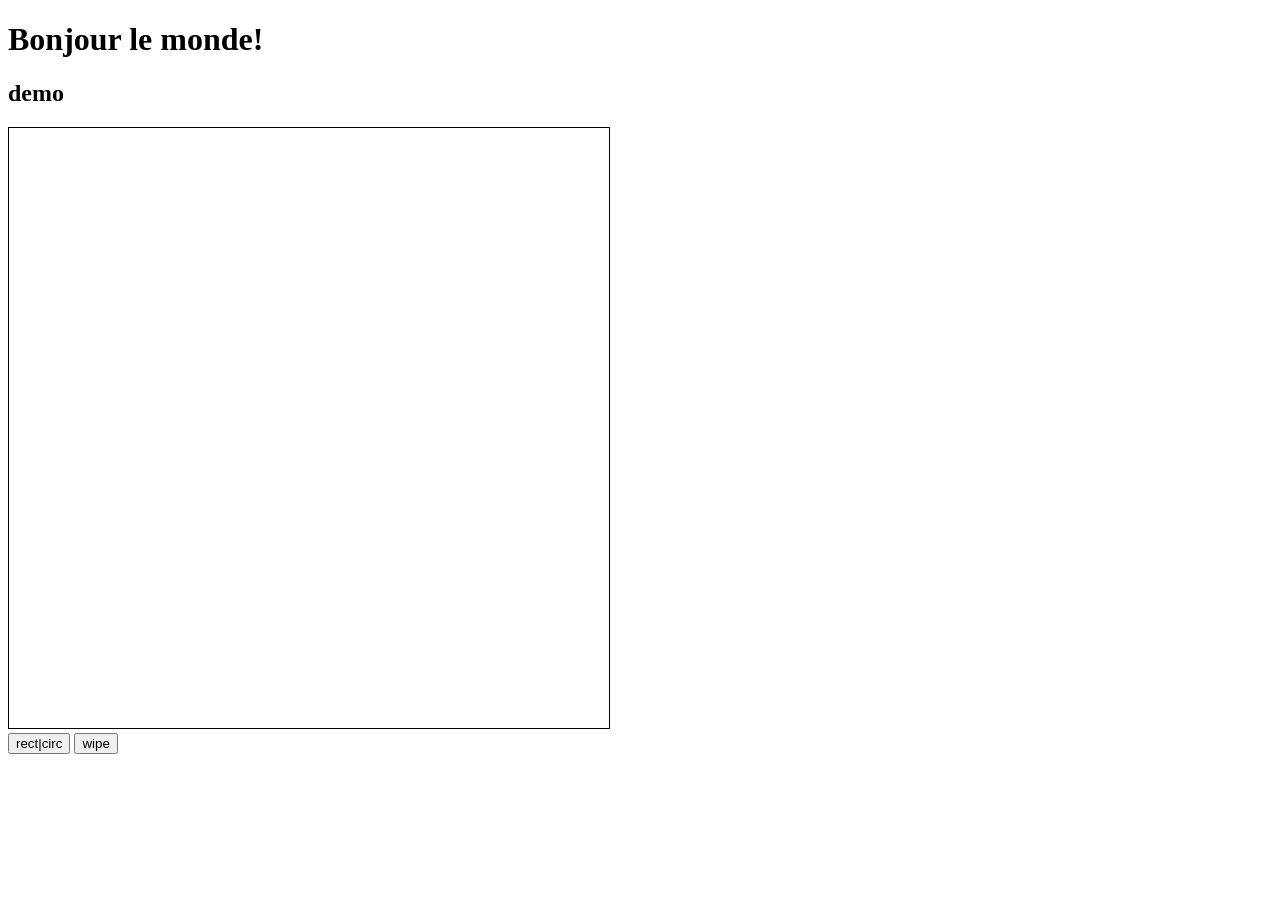
<file: 30_jsdraw/clickdraw.html>
<!DOCTYPE html>
<html lang="en">
  <!-- Team Dark Lord Chuckles the Silly Pig :: Lauren Lee, Thomas Zhang, Diana Akhmedova
       SoftDev pd7
       K30 -- canvas based JS drawing
       2023-04-24m

       HTML file for JavaScript canvas work
  -->

  <head>
    <meta charset="utf-8"/>
    <title>basic JS canvas work</title>
  </head>

  <style>
    #slate { border: 1px solid black }
  </style>

  <h1>Bonjour le monde!</h1>
  <h2> demo</h2>

  <div>
    <canvas height="600" width="600"
            id="slate">
      dis dat alt txt tho
    </canvas>
  </div>

  <button id="buttonToggle">rect|circ</button>
  <button id="buttonClear">wipe</button>

  <script src="clickdraw.js"></script>

</html>
</file>
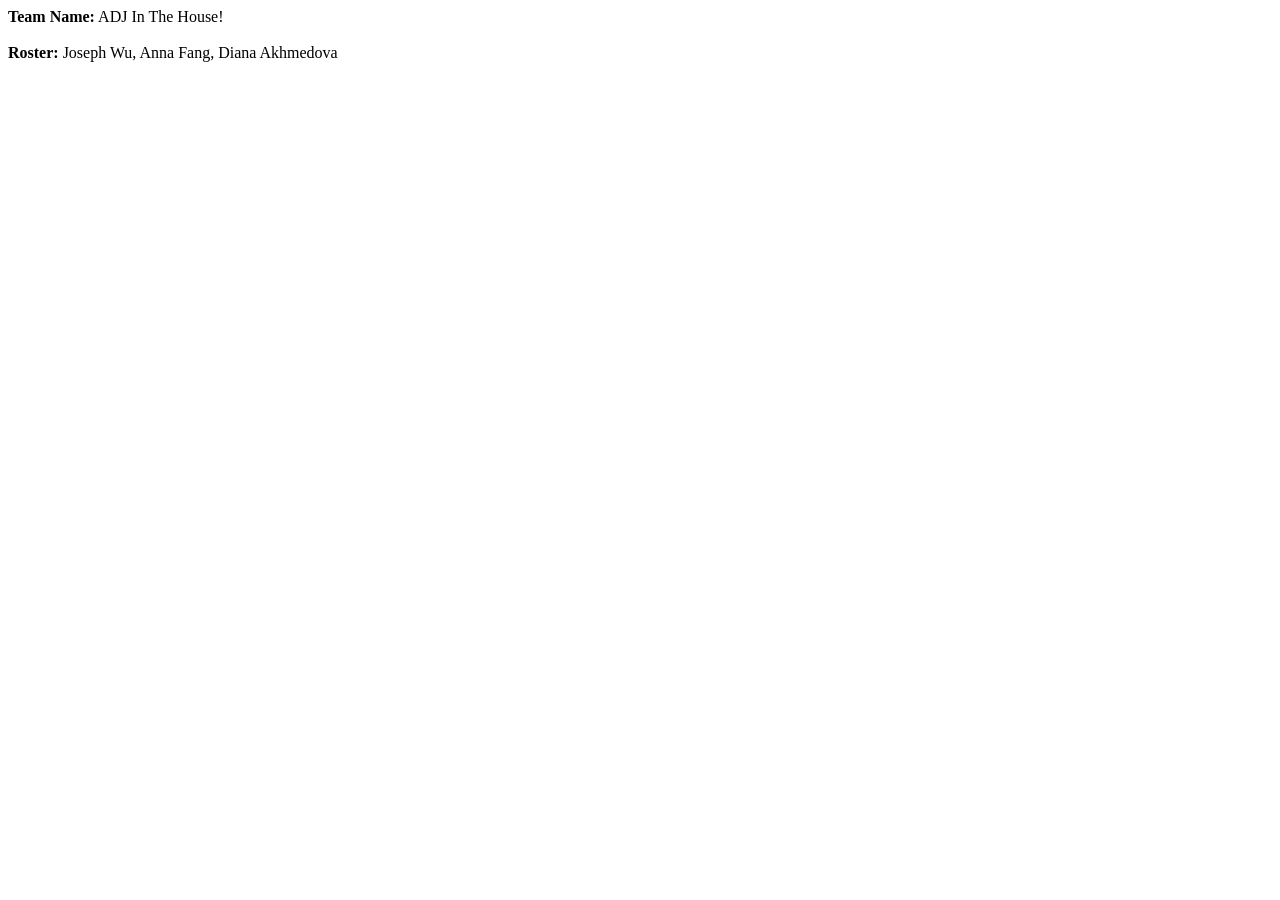
<file: 09_flask-static/static/fixie.html>
<!--
ADJ In The House! :: Joseph Wu, Anna Fang, Diana Akhmedova
SoftDev
K09 -- Some Things Never Change
2022-10-11  
time spent: 0.3 hours
-->

<!DOCTYPE html>

<html>
<b>Team Name:</b> ADJ In The House! <br><br>
<b>Roster:</b> Joseph Wu, Anna Fang, Diana Akhmedova

<!-- Q: What happens when you access this file via
         http://localhost:5000/static/fixie.html 
                 ?
-->

</html>
</file>
<file: 14_css/static/style.css>
/*
* DEM PUMPKINS: Diana Akhmedova, Emily Ortiz, May Qiu
* SoftDev
* K14 -- Serving Looks
* 2022-10-19
* time spent: 0.3 hr
*/

body {
    background-color: #666666;
}

h1{
    text-align: center;
    background-color: #bebebe;
    color: white;
    margin: 0%;
    padding: 0%;
}

#flex_container {
    background-color: #767676;
    display: flex;
    width: 100%;
    flex-direction: row;
    justify-content: space;
    align-content: flex-start; /*positions items at the beginning of the container*/
}

#copyright{
    background-color: #565656;
    color: #767676;
    margin: 0%;
    padding: 0%;
    text-align: right;
}

li {
    color:#bebebe
}

ul {
    list-style-type: none;
    margin: 0;
    padding: 0;
}

nav {
    margin-right: 10%
}

#navigate {
    width: 100%;
}
</file>
<file: 13_css/mimic.css>
/*
* DEM PUMPKINS: Diana Akhmedova, Emily Ortiz, May Qiu
* SoftDev
* K13 -- Stuylin' & Wylin' & Profilin'
* 2022-10-18
* time spent: 1 hr
*/

body {
    background-color: #666666;
}

h1{
    text-align: center;
    background-color: #bebebe;
    color: white;
    margin: 0%;
    padding: 0%;
}

/*.main_content{
    display: inline-block;

}*/

#flex_container {
    background-color: #767676;
    display: flex;
    width: 100%;
    flex-direction: row;
    justify-content: space;
    align-content: flex-start; /*positions items at the beginning of the container*/
}

#copyright{
    background-color: #565656;
    color: #767676;
    margin: 0%;
    padding: 0%;
    text-align: right;
}

li {
    color:#bebebe
}

ul {
    list-style-type: none;
    margin: 0;
    padding: 0;
}

nav {
    margin-right: 10%
}

#navigate {
    width: 100%;
}
/*
nav bar

*/
</file>
